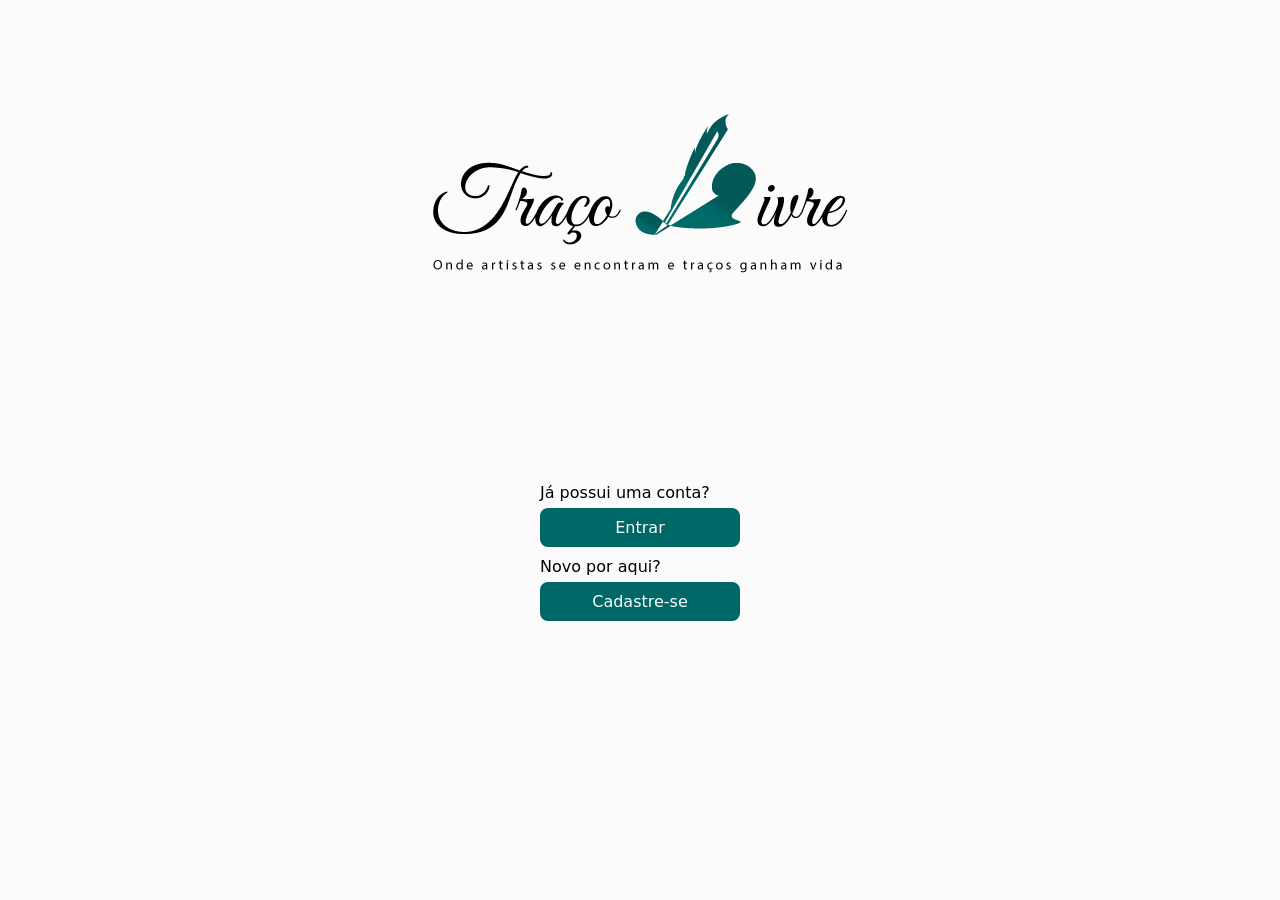
<file: index.html>
<!DOCTYPE html>
<html lang="pt-br">
<head>
    <meta charset="UTF-8">
    <meta name="description" content="Um espaço para artistas independentes compartilharem seus trabalhos, conhecerem diferentes estilos, trocarem experiências e encontrarem pessoas para colaborar em novos projetos.">
    <meta name="keywords" content="desenhos, arte, artistas, compartilhar trabalho, networking, projetos.">
    <meta name="viewport" content="width=device-width, initial-scale=1.0">
    <link rel="stylesheet" href="assets/css/main.css">
    <link rel="stylesheet" href="assets/css/index.css">
    <title>Traço Livre</title>
</head>
<body>
    <main class="main-entrada">
        <h1>
            <img src="assets/imgs/lg-principal.png" alt="Traço Livre - Onde artístas se encontram e traços ganham vida">
        </h1>
        
        <ul role="navigation">
            <li>Já possui uma conta?<a class="botao-verde" href="login.html" role="button">Entrar</a></li>
            <li>Novo por aqui?<a class="botao-verde" href="cadastre-se.html" role="button">Cadastre-se</a></li>
        </ul>
    </main>
</body>
</html>
</file>
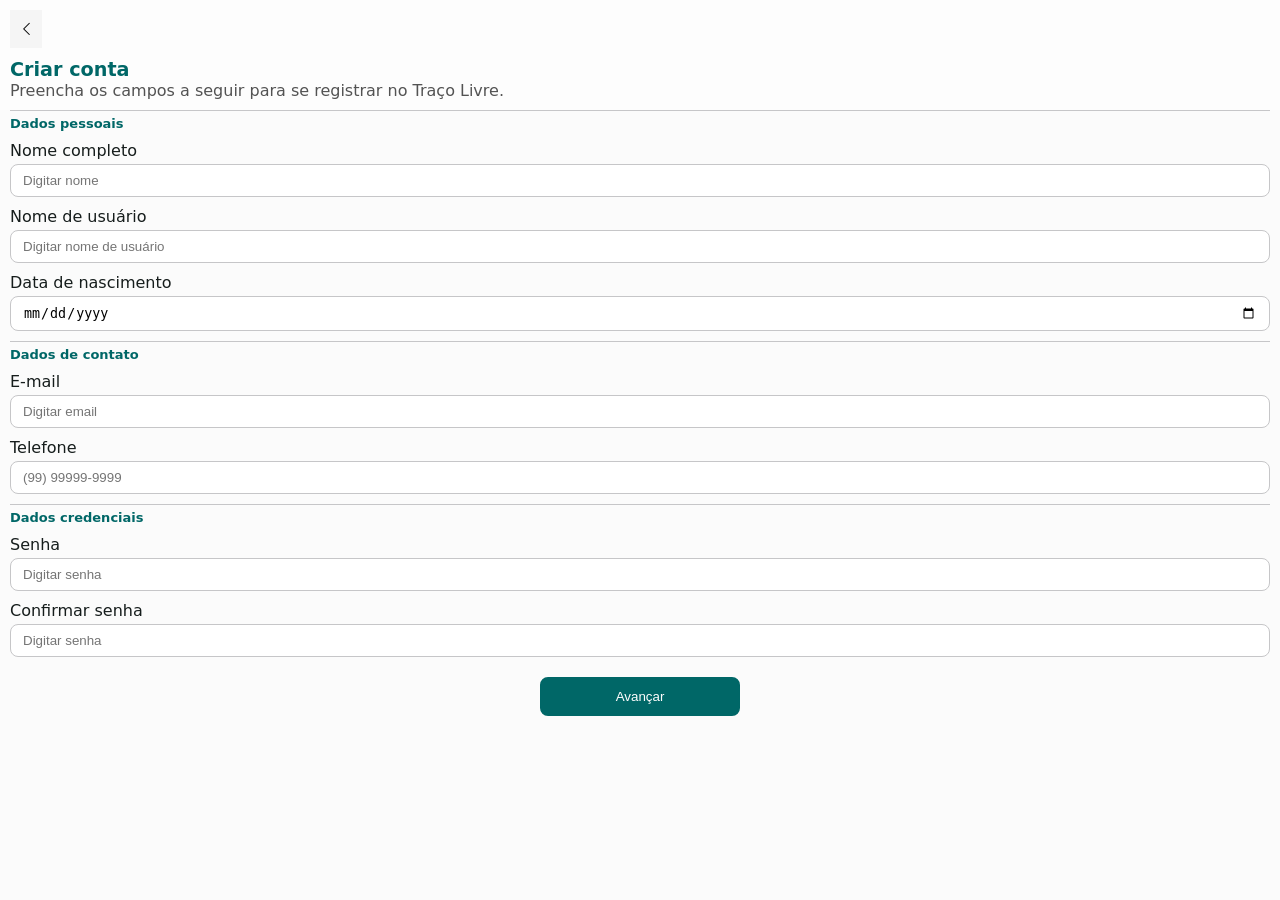
<file: cadastre-se.html>
<!DOCTYPE html>
<html lang="pt-BR">

<head>
    <meta charset="UTF-8">
    <meta name="viewport" content="width=device-width, initial-scale=1.0">
    <link rel="stylesheet" href="assets/css/main.css">
    <title>Cadastre-se</title>
</head>

<body>

    <header class="header-01">
        <a href="index.html" aria-label="Voltar">
            <i class="bi bi-chevron-left" aria-hidden="true"></i>
        </a>

        <section>
            <h1>Criar conta</h1>
            <p>Preencha os campos a seguir para se registrar no Traço Livre.</p>
        </section>
    </header>

    <main>
        <form autocomplete="off">

            <fieldset>
                <legend>Dados pessoais</legend>

                <label for="nm-completo">Nome completo</label>
                <input id="nm-completo" type="text" name="nm_completo" maxlength="45" placeholder="Digitar nome" required>

                <label for="nm-usuario">Nome de usuário</label>
                <input id="nm-usuario" type="text" name="nm_usuario" maxlength="30"
                    placeholder="Digitar nome de usuário" required>

                <label for="dt-nascimento">Data de nascimento</label>
                <input id="dt-nascimento" type="date" name="dt_nascimento" required>
            </fieldset>

            <fieldset>
                <legend>Dados de contato</legend>

                <label for="email">E-mail</label>
                <input id="email" type="email" name="email" maxlength="45" placeholder="Digitar email" required>

                <label for="tel">Telefone</label>
                <input id="tel" type="tel" name="tel" placeholder="(99) 99999-9999" required>
            </fieldset>

            <fieldset>
                <legend>Dados credenciais</legend>

                <label for="senha">Senha</label>
                <input id="senha" type="password" name="senha" minlength="8" maxlength="45" placeholder="Digitar senha" required>

                <label for="conf-senha">Confirmar senha</label>
                <input id="conf-senha" type="password" minlength="8" maxlength="45" placeholder="Digitar senha" required>
            </fieldset>
        </form>
    </main>
    <footer class="container-button">
        <button class="botao-verde">Avançar</button>
    </footer>
</body>

</html>
</file>
<file: assets/css/index.css>
/* CSS TELA DE ENTRADA */
.main-entrada h1 img{
    margin-top: 10vh;
    max-width: 100vw;
    height: auto;
}

.main-entrada ul{
    display: flex;
    flex-direction: column;
    gap: 10px;
    width: 100%;
    margin-top: 20vh;
    list-style: none;
}

.main-entrada li{
    display: flex;
    flex-direction: column;
    gap: 6px;
    width: 100%;
    max-width: 200px;
    margin: 0 auto;
}

.main-entrada li a{display:block; padding: 8px 20px; text-decoration: none;}
</file>
<file: assets/css/main.css>
@import url("https://cdn.jsdelivr.net/npm/bootstrap-icons@1.13.1/font/bootstrap-icons.min.css");
:root{
    --background: #fbfbfb;
    --indigo: #006767;
    --indigo-escuro: #004545;
    --indigo-claro: #CCE8E7;
    --branco-01: #fdfdfd;
    --branco-02: #f5f5f5;
    --branco-03: #ebebeb;
    --cinza-01: #C6C6C8;
    --cinza-02: #737373;
    --cinza-03: #535353;
    --preto-01: #161D1C;
    --preto-02: #161D1C;
    --preto-03: #030303;
}

*{padding: 0px; margin: 0px; box-sizing: border-box;}

body{
    font-family: system-ui, -apple-system, BlinkMacSystemFont, 'Segoe UI', Roboto, Oxygen, Ubuntu, Cantarell, 'Open Sans', 'Helvetica Neue', sans-serif;
    font-size: 1rem;
    background-color: var(--background);
    height: 100%;
}

main{
    display: flex;
    flex-direction: column;
    align-items: center;
    height: 100%;
}

/* CSS TELA DE CADASTRE-SE */
header{
    display: flex;
    flex-direction: column;
    gap: 10px;
    padding: 10px;
    position: sticky; top: 0; z-index: 99;
    background-color: var(--branco-01);
}

.header-01 a{
    display: inline-flex;
    align-items: center;
    justify-content: center;
    width: 2rem;
    padding: 10px 5px;
    background-color: var(--branco-02);
}

.header-01 a i{font-size: 15px; color: var(--preto-03);}
section h1{font-size: larger; color: var(--indigo);}
section p{color: var(--cinza-03);}

form{width: 100%; padding: 0 10px;}
fieldset{border: none;}
fieldset legend{
    width: 100%;
    padding: 5px 0px 10px 0px;
    font-size: small;
    font-weight: 600;
    color: var(--indigo);
    border-top: var(--cinza-01) solid 1px;
}

fieldset > label{color: var(--preto-02);}
fieldset > input{
    display: block;
    width: 100%;
    padding: 8px 12px;
    margin: 4px 0px 10px 0px;
    border-radius: 8px;
    border: var(--cinza-01) solid 1px;
    outline: none;
}
fieldset > input:focus{border-color: #006767;}

footer{ position: sticky; bottom: 0; z-index: 100;}

.container-button{
    display: flex;
    justify-content: center;
    background-color: var(--background);
    padding: 10px 0px 20px 0px;
}

.container-button button{
    width: 100%;
    max-width: 200px;
    padding: 10px 20px;
}

.botao-verde{
    text-align: center;
    border: var(--indigo) solid 2px;
    color: var(--branco-01);
    background-color: var(--indigo);
    border-radius: 8px;
}
</file>
